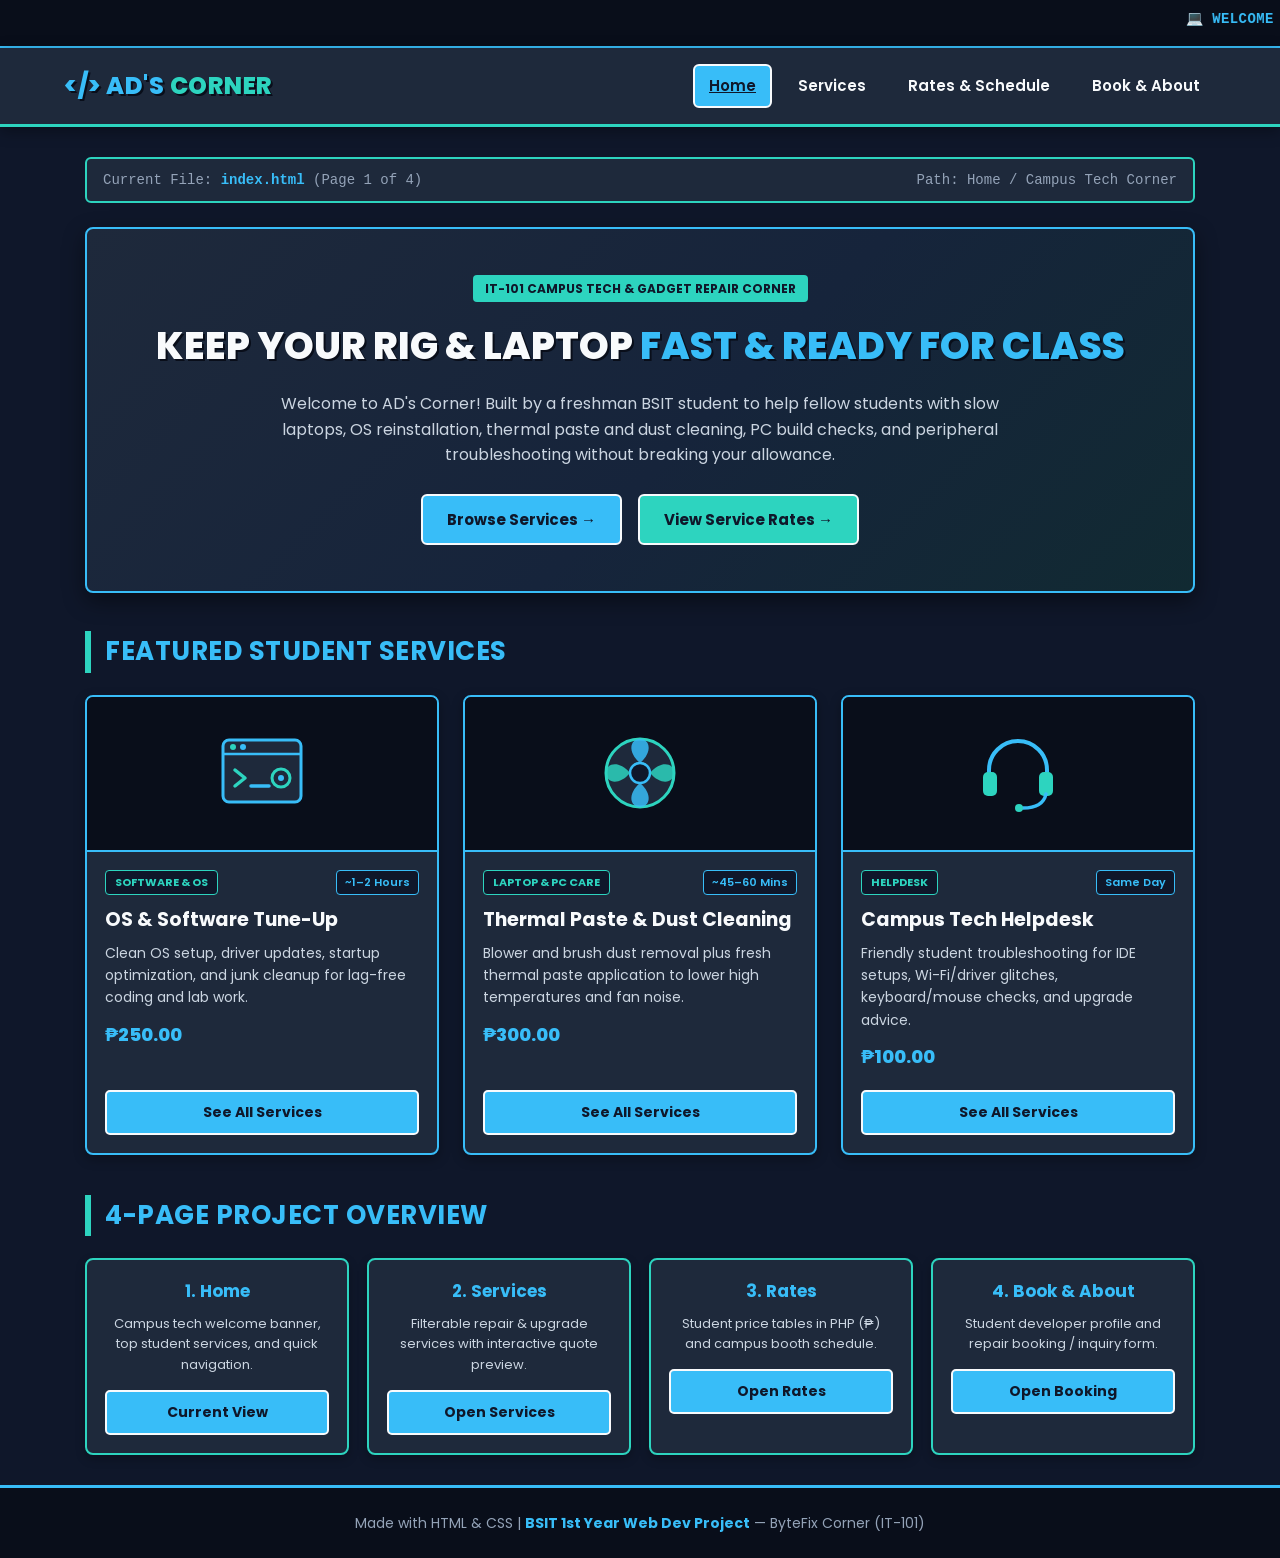
<file: index.html>
<!DOCTYPE html>
<html lang="en">
<head>
    <meta charset="UTF-8">
    <meta name="viewport" content="width=device-width, initial-scale=1.0">
    <title>AD's Corner - IT-101 Final Project</title>

    <!-- Google Fonts: Poppins & Roboto -->
    <link rel="preconnect" href="https://fonts.googleapis.com">
    <link rel="preconnect" href="https://fonts.gstatic.com" crossorigin>
    <link href="https://fonts.googleapis.com/css2?family=Poppins:wght@400;600;700;800&family=Roboto:wght@400;500;700&display=swap" rel="stylesheet">

    <!-- =================================================================
         INTERNAL CSS STYLESHEET (Pure Hand-Coded CSS3 - No Frameworks)
    ================================================================== -->
    <style>
        /* Reset default browser margins and padding */
        * {
            margin: 0;
            padding: 0;
            box-sizing: border-box;
        }

        html {
            scroll-behavior: smooth;
        }

        body {
            background-color: #0f172a;
            color: #f8fafc;
            font-family: 'Poppins', 'Roboto', Arial, sans-serif;
            line-height: 1.6;
        }

        /* 1. TOP ANNOUNCEMENT MARQUEE BANNER */
        .top-banner {
            background-color: #090e1a;
            color: #38bdf8;
            border-bottom: 2px solid #38bdf8;
            padding: 8px 0;
            font-family: 'Courier New', Courier, monospace;
            font-weight: bold;
            font-size: 14px;
            letter-spacing: 0.4px;
        }

        /* 2. HEADER & 4-PAGE NAVIGATION BAR (Flexbox) */
        header {
            background-color: #1e293b;
            border-bottom: 3px solid #2dd4bf;
            padding: 16px 5%;
            display: flex;
            justify-content: space-between;
            align-items: center;
            flex-wrap: wrap;
            gap: 15px;
            position: sticky;
            top: 0;
            z-index: 100;
            box-shadow: 0 4px 14px rgba(0, 0, 0, 0.35);
        }

        .logo {
            font-size: 24px;
            font-weight: 800;
            color: #38bdf8;
            text-decoration: none;
            text-shadow: 2px 2px 0px #090e1a;
            letter-spacing: 0.5px;
        }

        .logo span {
            color: #2dd4bf;
        }

        nav ul {
            list-style: none;
            display: flex;
            flex-wrap: wrap;
            gap: 10px;
        }

        nav ul li a {
            color: #f8fafc;
            text-decoration: none;
            font-weight: 600;
            font-size: 15px;
            padding: 8px 14px;
            border: 2px solid transparent;
            border-radius: 6px;
            transition: all 0.25s ease;
            cursor: pointer;
            display: inline-block;
        }

        nav ul li a:hover,
        nav ul li a.active-nav {
            background-color: #38bdf8;
            color: #0f172a;
            border-color: #f8fafc;
            text-decoration: underline;
        }

        /* MULTI-PAGE SYSTEM & SIMULATED FILE BREADCRUMB BAR */
        .page-view {
            display: none;
            animation: fadeInPage 0.3s ease-in-out;
        }

        .page-view.active-page {
            display: block;
        }

        @keyframes fadeInPage {
            from { opacity: 0; transform: translateY(8px); }
            to { opacity: 1; transform: translateY(0); }
        }

        .breadcrumb-bar {
            background-color: #1e293b;
            border: 2px solid #2dd4bf;
            border-radius: 6px;
            padding: 10px 16px;
            margin-bottom: 24px;
            font-family: 'Courier New', Courier, monospace;
            font-size: 14px;
            color: #94a3b8;
            display: flex;
            justify-content: space-between;
            align-items: center;
            flex-wrap: wrap;
            gap: 10px;
        }

        .breadcrumb-bar span {
            color: #38bdf8;
            font-weight: bold;
        }

        /* MAIN CONTAINER */
        .container {
            max-width: 1150px;
            margin: 0 auto;
            padding: 30px 20px;
            min-height: 72vh;
        }

        /* SECTION HEADINGS */
        .section-title {
            font-size: 26px;
            font-weight: 700;
            color: #38bdf8;
            border-left: 6px solid #2dd4bf;
            padding-left: 14px;
            margin-bottom: 22px;
            text-transform: uppercase;
            letter-spacing: 0.5px;
        }

        /* 3. HERO WELCOME BANNER */
        .hero-box {
            background: linear-gradient(135deg, #1e293b 0%, #16243b 55%, #112a32 100%);
            border: 2px solid #38bdf8;
            border-radius: 8px;
            padding: 46px 28px;
            text-align: center;
            margin-bottom: 38px;
            box-shadow: 0 8px 22px rgba(0, 0, 0, 0.45);
        }

        .hero-badge {
            display: inline-block;
            background-color: #2dd4bf;
            color: #0f172a;
            font-weight: 700;
            font-size: 12px;
            padding: 4px 12px;
            border-radius: 4px;
            margin-bottom: 14px;
            text-transform: uppercase;
        }

        .hero-box h1 {
            font-size: 38px;
            font-weight: 800;
            color: #f8fafc;
            margin-bottom: 14px;
            text-shadow: 2px 2px 0px #090e1a;
        }

        .hero-box h1 span {
            color: #38bdf8;
        }

        .hero-box p {
            max-width: 740px;
            margin: 0 auto 26px auto;
            color: #cbd5e1;
            font-size: 16px;
        }

        .hero-buttons {
            display: flex;
            justify-content: center;
            flex-wrap: wrap;
            gap: 16px;
        }

        /* STUDENT BUTTONS */
        .btn {
            display: inline-block;
            padding: 12px 24px;
            font-size: 15px;
            font-weight: 700;
            text-decoration: none;
            border-radius: 6px;
            cursor: pointer;
            font-family: 'Poppins', sans-serif;
            transition: transform 0.2s ease, box-shadow 0.2s ease;
        }

        .btn-blue {
            background-color: #38bdf8;
            color: #0f172a;
            border: 2px solid #f8fafc;
        }

        .btn-blue:hover {
            transform: scale(1.04);
            box-shadow: 0 0 14px rgba(56, 189, 248, 0.55);
        }

        .btn-teal {
            background-color: #2dd4bf;
            color: #0f172a;
            border: 2px solid #f8fafc;
        }

        .btn-teal:hover {
            transform: scale(1.04);
            box-shadow: 0 0 14px rgba(45, 212, 191, 0.55);
        }

        /* 4. CSS GRID FOR CARDS (Featured Services, Full Services, Directory) */
        .cards-grid {
            display: grid;
            grid-template-columns: repeat(3, 1fr);
            gap: 24px;
            margin-bottom: 40px;
        }

        .service-card {
            background-color: #1e293b;
            border: 2px solid #38bdf8;
            border-radius: 8px;
            overflow: hidden;
            display: flex;
            flex-direction: column;
            justify-content: space-between;
            box-shadow: 0 4px 12px rgba(0, 0, 0, 0.3);
            transition: transform 0.25s ease, box-shadow 0.25s ease, border-color 0.25s ease;
        }

        .service-card:hover {
            transform: scale(1.03);
            border-color: #2dd4bf;
            box-shadow: 0 8px 20px rgba(0, 0, 0, 0.45);
        }

        .service-banner {
            width: 100%;
            height: 155px;
            background-color: #090e1a;
            border-bottom: 2px solid #38bdf8;
            display: flex;
            align-items: center;
            justify-content: center;
        }

        .service-info {
            padding: 18px;
        }

        .badge-row {
            display: flex;
            justify-content: space-between;
            align-items: center;
            margin-bottom: 10px;
            flex-wrap: wrap;
            gap: 6px;
        }

        .category-tag {
            display: inline-block;
            background-color: #0f172a;
            color: #2dd4bf;
            border: 1px solid #2dd4bf;
            font-size: 11px;
            font-weight: 700;
            padding: 3px 9px;
            border-radius: 4px;
            text-transform: uppercase;
        }

        .turnaround-tag {
            display: inline-block;
            background-color: #0f172a;
            color: #38bdf8;
            border: 1px solid #38bdf8;
            font-size: 11px;
            font-weight: 600;
            padding: 3px 8px;
            border-radius: 4px;
        }

        .service-info h3 {
            font-size: 19px;
            color: #f8fafc;
            margin-bottom: 6px;
        }

        .service-info p {
            font-size: 14px;
            color: #cbd5e1;
            margin-bottom: 12px;
        }

        .rate-tag {
            font-size: 18px;
            font-weight: 800;
            color: #38bdf8;
        }

        .card-footer {
            padding: 0 18px 18px 18px;
        }

        .card-btn {
            width: 100%;
            padding: 10px;
            background-color: #38bdf8;
            color: #0f172a;
            font-family: 'Poppins', sans-serif;
            font-weight: 700;
            font-size: 14px;
            border: 2px solid #f8fafc;
            border-radius: 5px;
            cursor: pointer;
            transition: background-color 0.2s ease, transform 0.15s ease;
        }

        .card-btn:hover {
            background-color: #2dd4bf;
        }

        /* DIRECTORY BOXES ON HOME PAGE */
        .directory-grid {
            display: grid;
            grid-template-columns: repeat(4, 1fr);
            gap: 18px;
        }

        .dir-card {
            background-color: #1e293b;
            border: 2px solid #2dd4bf;
            border-radius: 8px;
            padding: 18px;
            text-align: center;
            box-shadow: 0 4px 10px rgba(0, 0, 0, 0.25);
            transition: transform 0.2s ease, border-color 0.2s ease;
        }

        .dir-card:hover {
            transform: translateY(-4px);
            border-color: #38bdf8;
        }

        .dir-card h4 {
            color: #38bdf8;
            font-size: 17px;
            margin-bottom: 8px;
        }

        .dir-card p {
            font-size: 13px;
            color: #cbd5e1;
            margin-bottom: 14px;
        }

        /* SERVICES FILTER BAR & DETAIL/QUOTE PREVIEW BOX */
        .filter-bar {
            display: flex;
            flex-wrap: wrap;
            gap: 10px;
            margin-bottom: 24px;
        }

        .filter-btn {
            background-color: #1e293b;
            color: #f8fafc;
            border: 2px solid #38bdf8;
            padding: 8px 15px;
            border-radius: 6px;
            font-family: 'Poppins', sans-serif;
            font-weight: 600;
            font-size: 14px;
            cursor: pointer;
            transition: all 0.2s ease;
        }

        .filter-btn:hover,
        .filter-btn.active-filter {
            background-color: #2dd4bf;
            color: #0f172a;
            border-color: #f8fafc;
        }

        .quote-preview-box {
            background-color: #1e293b;
            border: 2px solid #2dd4bf;
            border-radius: 8px;
            padding: 18px 22px;
            margin-bottom: 26px;
            box-shadow: 0 4px 14px rgba(0, 0, 0, 0.35);
            display: flex;
            justify-content: space-between;
            align-items: center;
            flex-wrap: wrap;
            gap: 16px;
        }

        .quote-preview-text h4 {
            color: #2dd4bf;
            font-size: 17px;
            margin-bottom: 4px;
        }

        .quote-preview-text p {
            color: #cbd5e1;
            font-size: 14px;
            margin: 0;
        }

        /* 5. HTML TABLES ON RATES & SCHEDULE PAGE */
        .table-wrapper {
            overflow-x: auto;
            border: 2px solid #38bdf8;
            border-radius: 8px;
            margin-bottom: 38px;
            box-shadow: 0 4px 14px rgba(0, 0, 0, 0.3);
        }

        table {
            width: 100%;
            border-collapse: collapse;
            background-color: #1e293b;
            text-align: left;
        }

        th {
            background-color: #090e1a;
            color: #38bdf8;
            font-size: 14px;
            text-transform: uppercase;
            padding: 14px 16px;
            border-bottom: 2px solid #38bdf8;
        }

        td {
            padding: 14px 16px;
            border-bottom: 1px solid #334155;
            font-size: 15px;
            color: #f8fafc;
        }

        /* Classic alternating row shading */
        tr:nth-child(even) {
            background-color: #172033;
        }

        tr:hover {
            background-color: #26354d;
        }

        .status-badge {
            display: inline-block;
            padding: 4px 10px;
            border-radius: 4px;
            font-size: 12px;
            font-weight: 800;
            font-family: 'Courier New', monospace;
        }

        .status-open {
            background-color: #2dd4bf;
            color: #0f172a;
        }

        .status-slots {
            background-color: #38bdf8;
            color: #0f172a;
        }

        /* 6. ABOUT & BOOKING 2-COLUMN CSS GRID & FORM */
        .about-grid {
            display: grid;
            grid-template-columns: 1fr 1.4fr;
            gap: 26px;
            align-items: start;
        }

        .dev-profile-card {
            background-color: #1e293b;
            border: 2px solid #2dd4bf;
            border-radius: 8px;
            padding: 24px;
            text-align: center;
            box-shadow: 0 4px 14px rgba(0, 0, 0, 0.3);
        }

        .dev-profile-card h3 {
            color: #38bdf8;
            margin: 12px 0 6px 0;
            font-size: 21px;
        }

        .dev-profile-card p {
            color: #cbd5e1;
            font-size: 14px;
            margin-bottom: 14px;
        }

        .dev-specs {
            list-style: none;
            text-align: left;
            margin-top: 14px;
            border-top: 1px solid #334155;
            padding-top: 14px;
            font-size: 14px;
        }

        .dev-specs li {
            margin-bottom: 8px;
            color: #e2e8f0;
        }

        .dev-specs strong {
            color: #2dd4bf;
        }

        .form-section {
            background-color: #1e293b;
            border: 2px solid #38bdf8;
            border-radius: 8px;
            padding: 28px;
            box-shadow: 0 4px 14px rgba(0, 0, 0, 0.3);
        }

        .form-group {
            margin-bottom: 16px;
        }

        .form-group label {
            display: block;
            font-weight: 600;
            margin-bottom: 6px;
            color: #f8fafc;
            font-size: 14px;
        }

        .form-group input,
        .form-group select,
        .form-group textarea {
            width: 100%;
            padding: 11px 12px;
            background-color: #0f172a;
            border: 2px solid #334155;
            border-radius: 6px;
            color: #f8fafc;
            font-family: 'Poppins', sans-serif;
            font-size: 14px;
        }

        .form-group input:focus,
        .form-group select:focus,
        .form-group textarea:focus {
            outline: none;
            border-color: #2dd4bf;
        }

        .submit-btn {
            background-color: #2dd4bf;
            color: #0f172a;
            font-family: 'Poppins', sans-serif;
            font-weight: 700;
            font-size: 15px;
            padding: 12px 24px;
            border: 2px solid #f8fafc;
            border-radius: 6px;
            cursor: pointer;
            width: 100%;
            transition: background-color 0.2s ease, transform 0.2s ease;
        }

        .submit-btn:hover {
            background-color: #38bdf8;
            transform: scale(1.02);
        }

        .confirmation-box {
            display: none;
            margin-top: 18px;
            padding: 15px;
            background-color: #132a33;
            border: 2px solid #2dd4bf;
            border-radius: 6px;
            color: #f8fafc;
            font-size: 14px;
        }

        /* 7. STUDENT FOOTER */
        footer {
            background-color: #090e1a;
            border-top: 3px solid #38bdf8;
            text-align: center;
            padding: 24px 15px;
            color: #94a3b8;
            font-size: 14px;
        }

        footer strong {
            color: #38bdf8;
        }

        /* RESPONSIVE MEDIA QUERIES */
        @media (max-width: 920px) {
            .cards-grid {
                grid-template-columns: repeat(2, 1fr);
            }
            .directory-grid {
                grid-template-columns: repeat(2, 1fr);
            }
            .about-grid {
                grid-template-columns: 1fr;
            }
        }

        @media (max-width: 600px) {
            header {
                flex-direction: column;
                text-align: center;
            }
            nav ul {
                justify-content: center;
            }
            .hero-box h1 {
                font-size: 28px;
            }
            .cards-grid,
            .directory-grid {
                grid-template-columns: 1fr;
            }
        }
    </style>
</head>
<body>

    <!-- =================================================================
         TOP ANNOUNCEMENT MARQUEE BANNER
    ================================================================== -->
    <div class="top-banner">
        <marquee behavior="scroll" direction="left" scrollamount="6">
            💻 WELCOME TO AD'S CORNER! &nbsp;|&nbsp; 🔧 CAMPUS TECH &amp; GADGET REPAIR / PC BUILD CORNER &nbsp;|&nbsp; 🎓 FREE DIAGNOSTICS FOR STUDENTS WITH VALID SCHOOL ID &nbsp;|&nbsp; ⚡ FAST OS TUNE-UPS, DUST CLEANING &amp; PERIPHERAL CHECKS!
        </marquee>
    </div>

    <!-- =================================================================
         HEADER WITH LOGO & 4-PAGE NAVIGATION BAR
    ================================================================== -->
    <header>
        <a href="#home" class="logo" onclick="switchPage('home', event)">&lt;/&gt; AD'S <span>CORNER</span></a>
        <nav>
            <ul>
                <li><a href="#home" id="nav-home" class="active-nav" onclick="switchPage('home', event)">Home</a></li>
                <li><a href="#services" id="nav-services" onclick="switchPage('services', event)">Services</a></li>
                <li><a href="#rates" id="nav-rates" onclick="switchPage('rates', event)">Rates &amp; Schedule</a></li>
                <li><a href="#contact" id="nav-contact" onclick="switchPage('contact', event)">Book &amp; About</a></li>
            </ul>
        </nav>
    </header>

    <!-- =================================================================
         MAIN CONTENT WRAPPER (CONTAINS ALL 4 SWITCHABLE PAGES)
    ================================================================== -->
    <main class="container">

        <!-- =============================================================
             PAGE 1: HOME (index.html)
        ============================================================== -->
        <div id="page-home" class="page-view active-page">
            <div class="breadcrumb-bar">
                <div>Current File: <span>index.html</span> (Page 1 of 4)</div>
                <div>Path: Home / Campus Tech Corner</div>
            </div>

            <!-- Hero Welcome Banner -->
            <section class="hero-box">
                <span class="hero-badge">IT-101 Campus Tech &amp; Gadget Repair Corner</span>
                <h1>KEEP YOUR RIG &amp; LAPTOP <span>FAST &amp; READY FOR CLASS</span></h1>
                <p>
                    Welcome to AD's Corner! Built by a freshman BSIT student to help fellow students with slow laptops, OS reinstallation, thermal paste and dust cleaning, PC build checks, and peripheral troubleshooting without breaking your allowance.
                </p>
                <div class="hero-buttons">
                    <button class="btn btn-blue" onclick="switchPage('services', event)">Browse Services &rarr;</button>
                    <button class="btn btn-teal" onclick="switchPage('rates', event)">View Service Rates &rarr;</button>
                </div>
            </section>

            <!-- Featured Services (3-Card Grid with Custom SVG Icons) -->
            <h2 class="section-title">Featured Student Services</h2>
            <div class="cards-grid">

                <!-- Featured 1: OS & Software Tune-Up -->
                <div class="service-card">
                    <div>
                        <div class="service-banner">
                            <svg width="110" height="110" viewBox="0 0 110 110" fill="none">
                                <!-- Terminal / OS Window -->
                                <rect x="16" y="22" width="78" height="62" rx="6" fill="#1e293b" stroke="#38bdf8" stroke-width="3"/>
                                <line x1="16" y1="36" x2="94" y2="36" stroke="#38bdf8" stroke-width="2.5"/>
                                <circle cx="26" cy="29" r="3" fill="#2dd4bf"/>
                                <circle cx="36" cy="29" r="3" fill="#38bdf8"/>
                                <!-- Command Prompt & Gear -->
                                <polyline points="28,52 38,60 28,68" stroke="#2dd4bf" stroke-width="3.5" stroke-linecap="round" stroke-linejoin="round"/>
                                <line x1="44" y1="68" x2="62" y2="68" stroke="#38bdf8" stroke-width="3.5" stroke-linecap="round"/>
                                <circle cx="74" cy="60" r="9" stroke="#2dd4bf" stroke-width="3"/>
                                <circle cx="74" cy="60" r="3" fill="#38bdf8"/>
                            </svg>
                        </div>
                        <div class="service-info">
                            <div class="badge-row">
                                <span class="category-tag">Software &amp; OS</span>
                                <span class="turnaround-tag">~1–2 Hours</span>
                            </div>
                            <h3>OS &amp; Software Tune-Up</h3>
                            <p>Clean OS setup, driver updates, startup optimization, and junk cleanup for lag-free coding and lab work.</p>
                            <div class="rate-tag">₱250.00</div>
                        </div>
                    </div>
                    <div class="card-footer">
                        <button class="card-btn" onclick="switchPage('services', event)">See All Services</button>
                    </div>
                </div>

                <!-- Featured 2: Thermal Paste & Dust Cleaning -->
                <div class="service-card">
                    <div>
                        <div class="service-banner">
                            <svg width="110" height="110" viewBox="0 0 110 110" fill="none">
                                <!-- Cooling Fan Housing -->
                                <circle cx="55" cy="55" r="34" fill="#1e293b" stroke="#2dd4bf" stroke-width="3"/>
                                <circle cx="55" cy="55" r="10" fill="#0f172a" stroke="#38bdf8" stroke-width="2.5"/>
                                <!-- Fan Blades -->
                                <path d="M55 21 C65 21 68 34 55 45 C42 34 45 21 55 21 Z" fill="#38bdf8" opacity="0.85"/>
                                <path d="M89 55 C89 65 76 68 65 55 C76 42 89 45 89 55 Z" fill="#2dd4bf" opacity="0.85"/>
                                <path d="M55 89 C45 89 42 76 55 65 C68 76 65 89 55 89 Z" fill="#38bdf8" opacity="0.85"/>
                                <path d="M21 55 C21 45 34 42 45 55 C34 68 21 65 21 55 Z" fill="#2dd4bf" opacity="0.85"/>
                            </svg>
                        </div>
                        <div class="service-info">
                            <div class="badge-row">
                                <span class="category-tag">Laptop &amp; PC Care</span>
                                <span class="turnaround-tag">~45–60 Mins</span>
                            </div>
                            <h3>Thermal Paste &amp; Dust Cleaning</h3>
                            <p>Blower and brush dust removal plus fresh thermal paste application to lower high temperatures and fan noise.</p>
                            <div class="rate-tag">₱300.00</div>
                        </div>
                    </div>
                    <div class="card-footer">
                        <button class="card-btn" onclick="switchPage('services', event)">See All Services</button>
                    </div>
                </div>

                <!-- Featured 3: Campus Tech Helpdesk -->
                <div class="service-card">
                    <div>
                        <div class="service-banner">
                            <svg width="110" height="110" viewBox="0 0 110 110" fill="none">
                                <!-- Headset / Tech Support Icon -->
                                <path d="M26 62 V52 A29 29 0 0 1 84 52 V62" stroke="#38bdf8" stroke-width="4" fill="none" stroke-linecap="round"/>
                                <rect x="20" y="54" width="14" height="24" rx="5" fill="#2dd4bf"/>
                                <rect x="76" y="54" width="14" height="24" rx="5" fill="#2dd4bf"/>
                                <!-- Mic Boom -->
                                <path d="M83 76 Q80 90 60 90" stroke="#38bdf8" stroke-width="3.5" fill="none" stroke-linecap="round"/>
                                <circle cx="56" cy="90" r="4" fill="#2dd4bf"/>
                            </svg>
                        </div>
                        <div class="service-info">
                            <div class="badge-row">
                                <span class="category-tag">Helpdesk</span>
                                <span class="turnaround-tag">Same Day</span>
                            </div>
                            <h3>Campus Tech Helpdesk</h3>
                            <p>Friendly student troubleshooting for IDE setups, Wi-Fi/driver glitches, keyboard/mouse checks, and upgrade advice.</p>
                            <div class="rate-tag">₱100.00</div>
                        </div>
                    </div>
                    <div class="card-footer">
                        <button class="card-btn" onclick="switchPage('services', event)">See All Services</button>
                    </div>
                </div>

            </div>

            <!-- 4-Page Overview Section -->
            <h2 class="section-title">4-Page Project Overview</h2>
            <div class="directory-grid">
                <div class="dir-card">
                    <h4>1. Home</h4>
                    <p>Campus tech welcome banner, top student services, and quick navigation.</p>
                    <button class="card-btn" onclick="switchPage('home', event)">Current View</button>
                </div>
                <div class="dir-card">
                    <h4>2. Services</h4>
                    <p>Filterable repair &amp; upgrade services with interactive quote preview.</p>
                    <button class="card-btn" onclick="switchPage('services', event)">Open Services</button>
                </div>
                <div class="dir-card">
                    <h4>3. Rates</h4>
                    <p>Student price tables in PHP (₱) and campus booth schedule.</p>
                    <button class="card-btn" onclick="switchPage('rates', event)">Open Rates</button>
                </div>
                <div class="dir-card">
                    <h4>4. Book &amp; About</h4>
                    <p>Student developer profile and repair booking / inquiry form.</p>
                    <button class="card-btn" onclick="switchPage('contact', event)">Open Booking</button>
                </div>
            </div>
        </div>

        <!-- =============================================================
             PAGE 2: SERVICES (services.html)
        ============================================================== -->
        <div id="page-services" class="page-view">
            <div class="breadcrumb-bar">
                <div>Current File: <span>services.html</span> (Page 2 of 4)</div>
                <div>Path: Home / Services</div>
            </div>

            <h2 class="section-title">Tech &amp; PC Services Catalog</h2>

            <!-- Category Filter Buttons -->
            <div class="filter-bar">
                <button class="filter-btn active-filter" onclick="filterServices('ALL', this)">All Services (6)</button>
                <button class="filter-btn" onclick="filterServices('LAPTOP_PC', this)">Laptop &amp; PC Care</button>
                <button class="filter-btn" onclick="filterServices('SOFTWARE_OS', this)">Software &amp; OS</button>
                <button class="filter-btn" onclick="filterServices('PERIPHERALS', this)">Peripherals &amp; Upgrades</button>
            </div>

            <!-- Clickable Detail / Quote Preview Box -->
            <div id="quotePreviewBox" class="quote-preview-box">
                <div class="quote-preview-text">
                    <h4 id="previewTitle">Quote Preview: Select any service card below</h4>
                    <p id="previewDesc">Click "Select for Quote" on any service card to check estimated student pricing, turnaround time, and jump straight to booking.</p>
                </div>
                <button class="btn btn-teal" onclick="switchPage('contact', event)">Book Selected Service &rarr;</button>
            </div>

            <!-- 6-Card Services Grid -->
            <div class="cards-grid" id="servicesGrid">

                <!-- Service 1: Thermal Paste & Dust Cleaning -->
                <div class="service-card" data-category="LAPTOP_PC">
                    <div>
                        <div class="service-banner">
                            <svg width="105" height="105" viewBox="0 0 110 110" fill="none">
                                <circle cx="55" cy="55" r="34" fill="#1e293b" stroke="#2dd4bf" stroke-width="3"/>
                                <circle cx="55" cy="55" r="10" fill="#0f172a" stroke="#38bdf8" stroke-width="2.5"/>
                                <path d="M55 21 C65 21 68 34 55 45 C42 34 45 21 55 21 Z" fill="#38bdf8"/>
                                <path d="M89 55 C89 65 76 68 65 55 C76 42 89 45 89 55 Z" fill="#2dd4bf"/>
                                <path d="M55 89 C45 89 42 76 55 65 C68 76 65 89 55 89 Z" fill="#38bdf8"/>
                                <path d="M21 55 C21 45 34 42 45 55 C34 68 21 65 21 55 Z" fill="#2dd4bf"/>
                            </svg>
                        </div>
                        <div class="service-info">
                            <div class="badge-row">
                                <span class="category-tag">Laptop &amp; PC Care</span>
                                <span class="turnaround-tag">45–60 Mins</span>
                            </div>
                            <h3>Thermal Paste &amp; Dust Cleaning</h3>
                            <p>Deep dust blow-out on heatsinks/fans and fresh thermal paste to stop thermal throttling.</p>
                            <div class="rate-tag">₱300.00</div>
                        </div>
                    </div>
                    <div class="card-footer">
                        <button class="card-btn" onclick="selectQuote('Thermal Paste & Dust Cleaning', '₱300.00', '45–60 Mins', 'Includes fan/heatsink dust removal and fresh thermal compound reapplication.')">Select for Quote</button>
                    </div>
                </div>

                <!-- Service 2: PC Cable & Airflow Check -->
                <div class="service-card" data-category="LAPTOP_PC">
                    <div>
                        <div class="service-banner">
                            <svg width="105" height="105" viewBox="0 0 110 110" fill="none">
                                <!-- PC Tower Outline -->
                                <rect x="30" y="18" width="50" height="74" rx="5" fill="#1e293b" stroke="#38bdf8" stroke-width="3"/>
                                <circle cx="55" cy="40" r="10" stroke="#2dd4bf" stroke-width="2.5"/>
                                <line x1="40" y1="62" x2="70" y2="62" stroke="#38bdf8" stroke-width="2.5" stroke-linecap="round"/>
                                <line x1="40" y1="72" x2="70" y2="72" stroke="#2dd4bf" stroke-width="2.5" stroke-linecap="round"/>
                            </svg>
                        </div>
                        <div class="service-info">
                            <div class="badge-row">
                                <span class="category-tag">Laptop &amp; PC Care</span>
                                <span class="turnaround-tag">30–45 Mins</span>
                            </div>
                            <h3>PC Cable &amp; Airflow Check</h3>
                            <p>Tidy internal case cabling, verify fan orientation, and inspect power/data connectors.</p>
                            <div class="rate-tag">₱200.00</div>
                        </div>
                    </div>
                    <div class="card-footer">
                        <button class="card-btn" onclick="selectQuote('PC Cable & Airflow Check', '₱200.00', '30–45 Mins', 'Organizes PSU cables, optimizes intake/exhaust airflow, and checks loose headers.')">Select for Quote</button>
                    </div>
                </div>

                <!-- Service 3: OS & Software Tune-Up -->
                <div class="service-card" data-category="SOFTWARE_OS">
                    <div>
                        <div class="service-banner">
                            <svg width="105" height="105" viewBox="0 0 110 110" fill="none">
                                <rect x="16" y="22" width="78" height="62" rx="6" fill="#1e293b" stroke="#38bdf8" stroke-width="3"/>
                                <line x1="16" y1="36" x2="94" y2="36" stroke="#38bdf8" stroke-width="2.5"/>
                                <polyline points="28,52 38,60 28,68" stroke="#2dd4bf" stroke-width="3.5" stroke-linecap="round" stroke-linejoin="round"/>
                                <line x1="44" y1="68" x2="64" y2="68" stroke="#38bdf8" stroke-width="3.5" stroke-linecap="round"/>
                            </svg>
                        </div>
                        <div class="service-info">
                            <div class="badge-row">
                                <span class="category-tag">Software &amp; OS</span>
                                <span class="turnaround-tag">1–2 Hours</span>
                            </div>
                            <h3>OS &amp; Software Tune-Up</h3>
                            <p>System cleanup, driver updates, bloatware removal, and boot-speed tuning for smooth schoolwork.</p>
                            <div class="rate-tag">₱250.00</div>
                        </div>
                    </div>
                    <div class="card-footer">
                        <button class="card-btn" onclick="selectQuote('OS & Software Tune-Up', '₱250.00', '1–2 Hours', 'Speeds up slow systems, updates drivers, and configures essential school/dev tools.')">Select for Quote</button>
                    </div>
                </div>

                <!-- Service 4: Fresh OS Install & Dev Setup -->
                <div class="service-card" data-category="SOFTWARE_OS">
                    <div>
                        <div class="service-banner">
                            <svg width="105" height="105" viewBox="0 0 110 110" fill="none">
                                <!-- USB / Storage Drive -->
                                <rect x="34" y="36" width="42" height="52" rx="6" fill="#1e293b" stroke="#2dd4bf" stroke-width="3"/>
                                <rect x="43" y="18" width="24" height="18" rx="2" fill="#38bdf8"/>
                                <circle cx="48" cy="27" r="2.5" fill="#0f172a"/>
                                <circle cx="62" cy="27" r="2.5" fill="#0f172a"/>
                                <line x1="44" y1="60" x2="66" y2="60" stroke="#2dd4bf" stroke-width="3" stroke-linecap="round"/>
                            </svg>
                        </div>
                        <div class="service-info">
                            <div class="badge-row">
                                <span class="category-tag">Software &amp; OS</span>
                                <span class="turnaround-tag">2–3 Hours</span>
                            </div>
                            <h3>Fresh OS Install &amp; Dev Setup</h3>
                            <p>Clean OS installation plus optional VS Code, Git, browser, and office essentials (bring license/key).</p>
                            <div class="rate-tag">₱350.00</div>
                        </div>
                    </div>
                    <div class="card-footer">
                        <button class="card-btn" onclick="selectQuote('Fresh OS Install & Dev Setup', '₱350.00', '2–3 Hours', 'Fresh operating system install with core drivers and student coding environment setup.')">Select for Quote</button>
                    </div>
                </div>

                <!-- Service 5: SSD / RAM Upgrade Install -->
                <div class="service-card" data-category="PERIPHERALS">
                    <div>
                        <div class="service-banner">
                            <svg width="105" height="105" viewBox="0 0 110 110" fill="none">
                                <!-- RAM / Memory Stick -->
                                <rect x="18" y="38" width="74" height="32" rx="4" fill="#1e293b" stroke="#38bdf8" stroke-width="3"/>
                                <rect x="28" y="46" width="12" height="12" rx="2" fill="#2dd4bf"/>
                                <rect x="48" y="46" width="12" height="12" rx="2" fill="#2dd4bf"/>
                                <rect x="68" y="46" width="12" height="12" rx="2" fill="#2dd4bf"/>
                                <line x1="24" y1="70" x2="86" y2="70" stroke="#38bdf8" stroke-width="3"/>
                            </svg>
                        </div>
                        <div class="service-info">
                            <div class="badge-row">
                                <span class="category-tag">Peripherals &amp; Upgrades</span>
                                <span class="turnaround-tag">30–45 Mins</span>
                            </div>
                            <h3>RAM / SSD Upgrade Install</h3>
                            <p>Safe installation of extra RAM sticks or NVMe/SATA SSD storage (parts supplied by student).</p>
                            <div class="rate-tag">₱200.00</div>
                        </div>
                    </div>
                    <div class="card-footer">
                        <button class="card-btn" onclick="selectQuote('RAM / SSD Upgrade Install', '₱200.00', '30–45 Mins', 'Labor for installing student-provided RAM or SSD and verifying capacity in BIOS/OS.')">Select for Quote</button>
                    </div>
                </div>

                <!-- Service 6: Keyboard & Peripheral Check -->
                <div class="service-card" data-category="PERIPHERALS">
                    <div>
                        <div class="service-banner">
                            <svg width="105" height="105" viewBox="0 0 110 110" fill="none">
                                <!-- Mechanical Keyboard Outline -->
                                <rect x="16" y="36" width="78" height="40" rx="6" fill="#1e293b" stroke="#2dd4bf" stroke-width="3"/>
                                <rect x="24" y="44" width="10" height="8" rx="1.5" fill="#38bdf8"/>
                                <rect x="38" y="44" width="10" height="8" rx="1.5" fill="#38bdf8"/>
                                <rect x="52" y="44" width="10" height="8" rx="1.5" fill="#38bdf8"/>
                                <rect x="66" y="44" width="20" height="8" rx="1.5" fill="#2dd4bf"/>
                                <rect x="30" y="58" width="50" height="8" rx="2" fill="#0f172a" stroke="#38bdf8" stroke-width="2"/>
                            </svg>
                        </div>
                        <div class="service-info">
                            <div class="badge-row">
                                <span class="category-tag">Peripherals &amp; Upgrades</span>
                                <span class="turnaround-tag">20–30 Mins</span>
                            </div>
                            <h3>Keyboard &amp; Peripheral Check</h3>
                            <p>Key-chatter testing, switch/keycap cleaning, and USB/Bluetooth mouse &amp; headset diagnostics.</p>
                            <div class="rate-tag">₱120.00</div>
                        </div>
                    </div>
                    <div class="card-footer">
                        <button class="card-btn" onclick="selectQuote('Keyboard & Peripheral Check', '₱120.00', '20–30 Mins', 'Tests key matrix, cleans dust under keycaps, and checks USB ports/dongles.')">Select for Quote</button>
                    </div>
                </div>

            </div>
        </div>

        <!-- =============================================================
             PAGE 3: RATES & SCHEDULE (rates.html)
        ============================================================== -->
        <div id="page-rates" class="page-view">
            <div class="breadcrumb-bar">
                <div>Current File: <span>rates.html</span> (Page 3 of 4)</div>
                <div>Path: Home / Rates &amp; Schedule</div>
            </div>

            <!-- Table 1: Student Service Rates & Turnaround Times (PHP ₱) -->
            <h2 class="section-title">Student Service Rates &amp; Turnaround Times</h2>
            <div class="table-wrapper">
                <table>
                    <thead>
                        <tr>
                            <th>Service Item</th>
                            <th>Category</th>
                            <th>Est. Turnaround</th>
                            <th>Student Rate (PHP)</th>
                            <th>Notes</th>
                        </tr>
                    </thead>
                    <tbody>
                        <tr>
                            <td><strong>Campus Tech Helpdesk</strong></td>
                            <td>Helpdesk</td>
                            <td>Same Day (15–30m)</td>
                            <td><strong>₱100.00</strong></td>
                            <td>Basic troubleshooting &amp; setup advice</td>
                        </tr>
                        <tr>
                            <td><strong>Keyboard &amp; Peripheral Check</strong></td>
                            <td>Peripherals &amp; Upgrades</td>
                            <td>20–30 Mins</td>
                            <td><strong>₱120.00</strong></td>
                            <td>Key test, cleaning &amp; port check</td>
                        </tr>
                        <tr>
                            <td><strong>PC Cable &amp; Airflow Check</strong></td>
                            <td>Laptop &amp; PC Care</td>
                            <td>30–45 Mins</td>
                            <td><strong>₱200.00</strong></td>
                            <td>Desktop tower cable &amp; fan check</td>
                        </tr>
                        <tr>
                            <td><strong>RAM / SSD Upgrade Install</strong></td>
                            <td>Peripherals &amp; Upgrades</td>
                            <td>30–45 Mins</td>
                            <td><strong>₱200.00</strong></td>
                            <td>Labor only (bring your own part)</td>
                        </tr>
                        <tr>
                            <td><strong>OS &amp; Software Tune-Up</strong></td>
                            <td>Software &amp; OS</td>
                            <td>1–2 Hours</td>
                            <td><strong>₱250.00</strong></td>
                            <td>Cleanup, drivers &amp; speed boost</td>
                        </tr>
                        <tr>
                            <td><strong>Thermal Paste &amp; Dust Cleaning</strong></td>
                            <td>Laptop &amp; PC Care</td>
                            <td>45–60 Mins</td>
                            <td><strong>₱300.00</strong></td>
                            <td>Includes fan clean + thermal paste</td>
                        </tr>
                        <tr>
                            <td><strong>Fresh OS Install &amp; Dev Setup</strong></td>
                            <td>Software &amp; OS</td>
                            <td>2–3 Hours</td>
                            <td><strong>₱350.00</strong></td>
                            <td>Clean OS + coding tools setup</td>
                        </tr>
                    </tbody>
                </table>
            </div>

            <!-- Table 2: Campus Booth Schedule & Queue Status -->
            <h2 class="section-title">Campus Booth Schedule &amp; Queue Status</h2>
            <div class="table-wrapper">
                <table>
                    <thead>
                        <tr>
                            <th>Day / Schedule</th>
                            <th>Booth Location</th>
                            <th>Operating Hours</th>
                            <th>Available Slots</th>
                            <th>Queue Status</th>
                        </tr>
                    </thead>
                    <tbody>
                        <tr>
                            <td><strong>Monday &amp; Wednesday</strong></td>
                            <td>SV Building</td>
                            <td>1:00 PM – 5:30 PM</td>
                            <td>5 Slots Left Today</td>
                            <td><span class="status-badge status-open">ACCEPTING</span></td>
                        </tr>
                        <tr>
                            <td><strong>Tuesday &amp; Thursday</strong></td>
                            <td>ST Quadrangle</td>
                            <td>10:30 AM – 4:00 PM</td>
                            <td>3 Slots Left Today</td>
                            <td><span class="status-badge status-slots">LIMITED</span></td>
                        </tr>
                        <tr>
                            <td><strong>Friday</strong></td>
                            <td>CT Building</td>
                            <td>1:00 PM – 6:00 PM</td>
                            <td>6 Slots Left</td>
                            <td><span class="status-badge status-open">ACCEPTING</span></td>
                        </tr>
                        <tr>
                            <td><strong>Saturday</strong></td>
                            <td>Ozanam Building</td>
                            <td>9:00 AM – 3:00 PM</td>
                            <td>4 Slots Left</td>
                            <td><span class="status-badge status-slots">BY APPOINTMENT</span></td>
                        </tr>
                    </tbody>
                </table>
            </div>
        </div>

        <!-- =============================================================
             PAGE 4: BOOK & ABOUT (contact.html)
        ============================================================== -->
        <div id="page-contact" class="page-view">
            <div class="breadcrumb-bar">
                <div>Current File: <span>contact.html</span> (Page 4 of 4)</div>
                <div>Path: Home / Book &amp; About</div>
            </div>

            <div class="about-grid">
                <!-- Left Column: About the Student Dev Card -->
                <div class="dev-profile-card">
                    <svg width="92" height="92" viewBox="0 0 100 100" fill="none">
                        <circle cx="50" cy="50" r="46" stroke="#38bdf8" stroke-width="4" fill="#0f172a"/>
                        <circle cx="50" cy="38" r="14" fill="#2dd4bf"/>
                        <path d="M26 78 C28 62, 72 62, 74 78" stroke="#38bdf8" stroke-width="4" fill="none" stroke-linecap="round"/>
                    </svg>
                    <h3>About the Student Dev</h3>
                    <p>
                        Hi! I am a 1st-year BSIT student building this website while helping classmates keep their laptops, PCs, and peripherals running smoothly between classes.
                    </p>                 
                </div>

                <!-- Right Column: Book a Repair / Inquiry Form -->
                <section class="form-section">
                    <h2 class="section-title">Book a Repair / Inquiry</h2>
                    <p style="color: #cbd5e1; margin-bottom: 18px; font-size: 14px;">
                        Need a tune-up, dust cleaning, OS reinstall, or quick tech check? Fill out the form below to reserve a slot.
                    </p>

                    <form id="bookingForm">
                        <div class="form-group">
                            <label for="studentName">Student Name:</label>
                            <input type="text" id="studentName" name="studentName" placeholder="e.g., Juan Dela Cruz" required>
                        </div>

                        <div class="form-group">
                            <label for="courseSection">Course / Section:</label>
                            <input type="text" id="courseSection" name="courseSection" placeholder="e.g., BSIT 1-A" required>
                        </div>

                        <div class="form-group">
                            <label for="deviceType">Device Type:</label>
                            <select id="deviceType" name="deviceType" required>
                                <option value="">-- Select Device Type --</option>
                                <option value="Laptop (Windows / Linux)">Laptop (Windows / Linux)</option>
                                <option value="Desktop PC / Custom Rig">Desktop PC / Custom Rig</option>
                                <option value="Keyboard / Mouse / Headset">Keyboard / Mouse / Headset</option>
                                <option value="Storage (SSD / HDD / Flash Drive)">Storage (SSD / HDD / Flash Drive)</option>
                            </select>
                        </div>

                        <div class="form-group">
                            <label for="issueDesc">Issue Description / Requested Service:</label>
                            <textarea id="issueDesc" name="issueDesc" rows="4" placeholder="Describe what is happening (e.g., overheating fans, slow boot, need OS tune-up or RAM upgrade)..." required></textarea>
                        </div>

                        <button type="submit" class="submit-btn">Submit Repair Booking</button>
                    </form>

                    <!-- Instant Confirmation Feedback -->
                    <div id="bookingConfirmation" class="confirmation-box"></div>
                </section>
            </div>
        </div>

    </main>

    <!-- =================================================================
         CLASSIC STUDENT-MADE FOOTER
    ================================================================== -->
    <footer>
        <p>Made with HTML &amp; CSS | <strong>BSIT 1st Year Web Dev Project</strong> &mdash; ByteFix Corner (IT-101)</p>
    </footer>

    <!-- =================================================================
         JAVASCRIPT FOR 4-PAGE NAVIGATION, SERVICE FILTER, QUOTE & BOOKING
    ================================================================== -->
    <script>
        // Switch cleanly between the 4 pages (home, services, rates, contact)
        function switchPage(pageName, event) {
            if (event) {
                event.preventDefault();
            }

            const pages = document.querySelectorAll('.page-view');
            pages.forEach(page => page.classList.remove('active-page'));

            const navLinks = document.querySelectorAll('nav ul li a');
            navLinks.forEach(link => link.classList.remove('active-nav'));

            const targetPage = document.getElementById('page-' + pageName);
            const targetNav = document.getElementById('nav-' + pageName);

            if (targetPage) targetPage.classList.add('active-page');
            if (targetNav) targetNav.classList.add('active-nav');

            window.scrollTo({ top: 0, behavior: 'smooth' });
        }

        // Filter service cards by category on Services page
        function filterServices(category, btnElement) {
            const buttons = document.querySelectorAll('.filter-btn');
            buttons.forEach(btn => btn.classList.remove('active-filter'));
            btnElement.classList.add('active-filter');

            const cards = document.querySelectorAll('#servicesGrid .service-card');
            cards.forEach(card => {
                if (category === 'ALL' || card.getAttribute('data-category') === category) {
                    card.style.display = 'flex';
                } else {
                    card.style.display = 'none';
                }
            });
        }

        // Update the detail/quote preview box when a service is selected
        function selectQuote(serviceName, rate, turnaround, details) {
            const titleEl = document.getElementById('previewTitle');
            const descEl = document.getElementById('previewDesc');
            const boxEl = document.getElementById('quotePreviewBox');

            titleEl.textContent = "Quote Preview: " + serviceName + " — " + rate + " (" + turnaround + ")";
            descEl.textContent = details;

            // Pre-fill issue description on booking form for convenience
            const issueField = document.getElementById('issueDesc');
            if (issueField && !issueField.value.trim()) {
                issueField.value = "Requested service: " + serviceName + " (" + rate + ")";
            }

            boxEl.style.borderColor = '#38bdf8';
            boxEl.scrollIntoView({ behavior: 'smooth', block: 'nearest' });
        }

        // Handle repair booking form submission with instant confirmation
        document.getElementById('bookingForm').addEventListener('submit', function(e) {
            e.preventDefault();

            const name = document.getElementById('studentName').value.trim();
            const section = document.getElementById('courseSection').value.trim();
            const device = document.getElementById('deviceType').value;
            const issue = document.getElementById('issueDesc').value.trim();
            const confirmBox = document.getElementById('bookingConfirmation');

            confirmBox.style.display = 'block';
            confirmBox.innerHTML =
                "<strong>Booking Logged!</strong> Thanks, <strong>" + name + "</strong> (" + section + "). " +
                "We noted your <strong>" + device + "</strong> request: <em>\"" + issue + "\"</em>. " +
                "Bring your school ID and back up your files before dropping by ByteFix Corner!";

            this.reset();
        });
    </script>

</body>
</html>
</file>
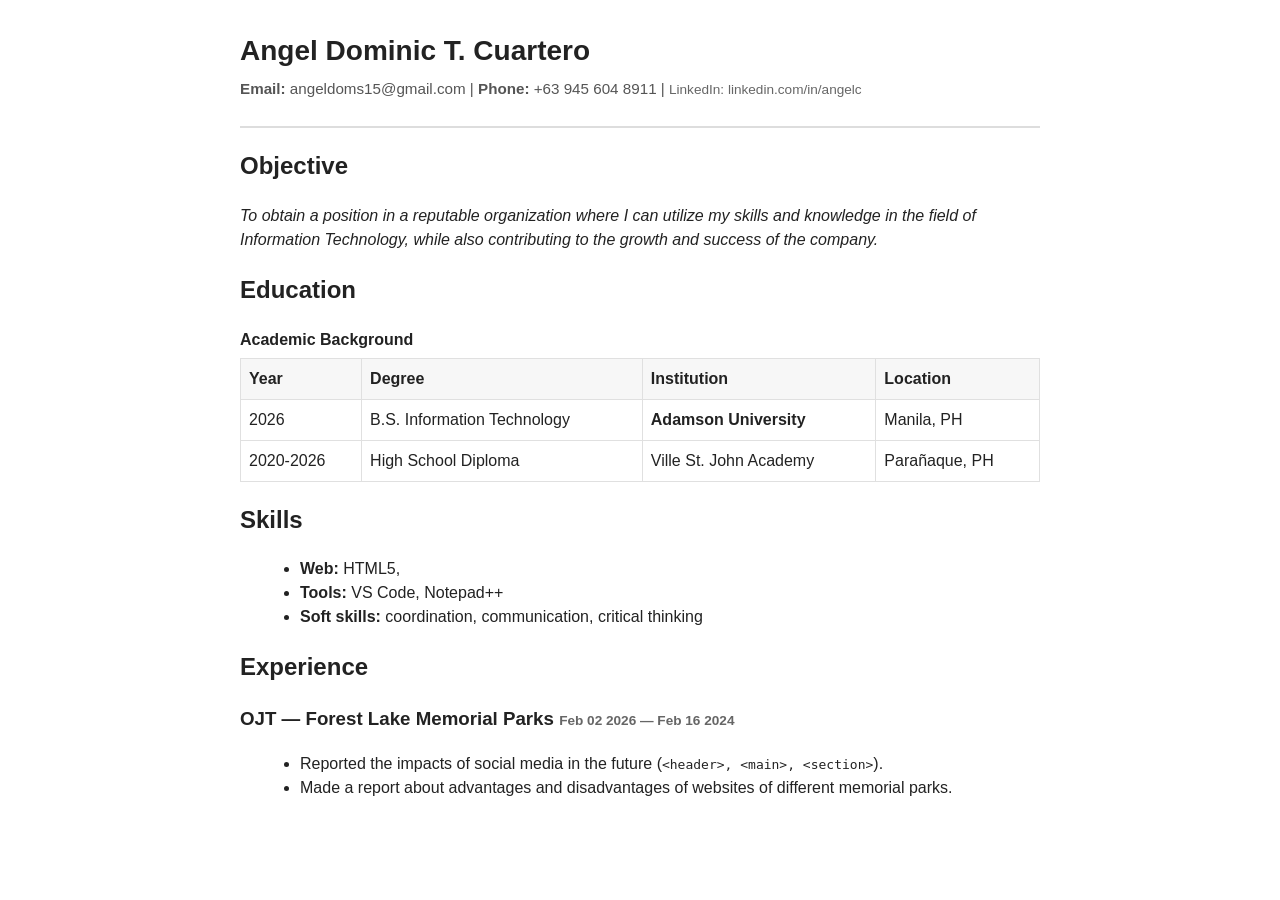
<file: index (1).html>
<!DOCTYPE html>
<html lang="en">
<head>
	<meta charset="utf-8" />
	<meta name="viewport" content="width=device-width, initial-scale=1" />
	<title>Resume — Angel Dominic T. Cuartero</title>
	<style>
		body {
			font-family: Arial, sans-serif;
			line-height: 1.5;
			max-width: 800px;
			margin: 30px auto;
			padding: 0 20px;
			color: #222;
			
		}
		header {
			border-bottom: 2px solid #ddd;
			padding-bottom: 10px;
			margin-bottom: 16px;
			
		}
		
		h1 {
			font-size: 28px;
			margin: 0;
			
		}
		
		.contact {
			font-size: 0.95rem;
			color: #555;
			margin-top: 6px;
			
		}
		
		section {
			margin-bottom: 14px;
			
		}
		
		table {
			width: 100%;
			border-collapse: collapse;
			margin-top: 8px;
			
		}
		
		table caption {
			font-weight: bold;
			text-align: left;
			margin-bottom: 6px;
			
			}
			
		th, td {
			border: 1px solid #e0e0e0;
			padding: 8px;
			text-align: left;
		}
		
		th {
			background: #f7f7f7;
			
		}
		
		ul {
			margin: 8px 0 8px 20px;
			
		}

		.job-title {
			font-weight: 700;
			
		}
		
		.small {
			font-size: 0.85rem;
			color: #666;
			
		}
		
		footer {
			margin-top: 18px;
			
		}
		
		hr {
			border: none;
			border-top: 1px solid #eee;
			margin: 12px 0;
			
		}
			
	</style>
</head>
<body>
	<header>
		<h1>Angel Dominic T. Cuartero</h1>
		<p class="contact">
			<strong>Email:</strong> angeldoms15@gmail.com |
			<strong>Phone:</strong> +63 945 604 8911 |
			<span class="small">LinkedIn: linkedin.com/in/angelc</span>
		</p>
	</header>
	<section id="objective">
		<h2>Objective</h2>
		<p>
			<em>
				To obtain a position in a reputable organization where I can utilize my skills and knowledge in the field of Information 
Technology, while also contributing to the growth and success of the company.
			</em>
		</p>
	</section>
	<section id="education">
		<h2>Education</h2>
		<table>
			<caption>Academic Background</caption>
			<thead>
				<tr>
					<th scope="col">Year</th>
					<th scope="col">Degree</th>
					<th scope="col">Institution</th>
					<th scope="col">Location</th>
				</tr>
			</thead>
			<tbody>
				<tr>
					<td>2026</td>
					<td>B.S. Information Technology</td>
					<td><strong>Adamson University</strong></td>
					<td>Manila, PH</td>
				</tr>
				<tr>
					<td>2020-2026</td>
					<td>High School Diploma</td>
					<td>Ville St. John Academy</td>
					<td>Parañaque, PH</td>
				</tr>
			</tbody>
		</table>
	</section>
	<section id="skills">
		<h2>Skills</h2>
		<ul>
			<li><strong>Web:</strong> HTML5,</li>
			<li><strong>Tools:</strong> VS Code, Notepad++</li>
			<li><strong>Soft skills:</strong> coordination, communication, critical thinking</li>
		</ul>
	</section>
	<section id="experience">
		<h2>Experience</h2>
		<article>
			<h3 class="job-title">
				OJT — Forest Lake Memorial Parks <span class="small">
					Feb 02 2026 —
					Feb 16 2024
				</span>
			</h3>
			<ul>
				<li>
					Reported the impacts of social media in the future
					(<code>&lt;header&gt;, &lt;main&gt;, &lt;section&gt;</code>).
				</li>
				<li>Made a report about advantages and disadvantages of websites of different memorial parks.</li>
</file>
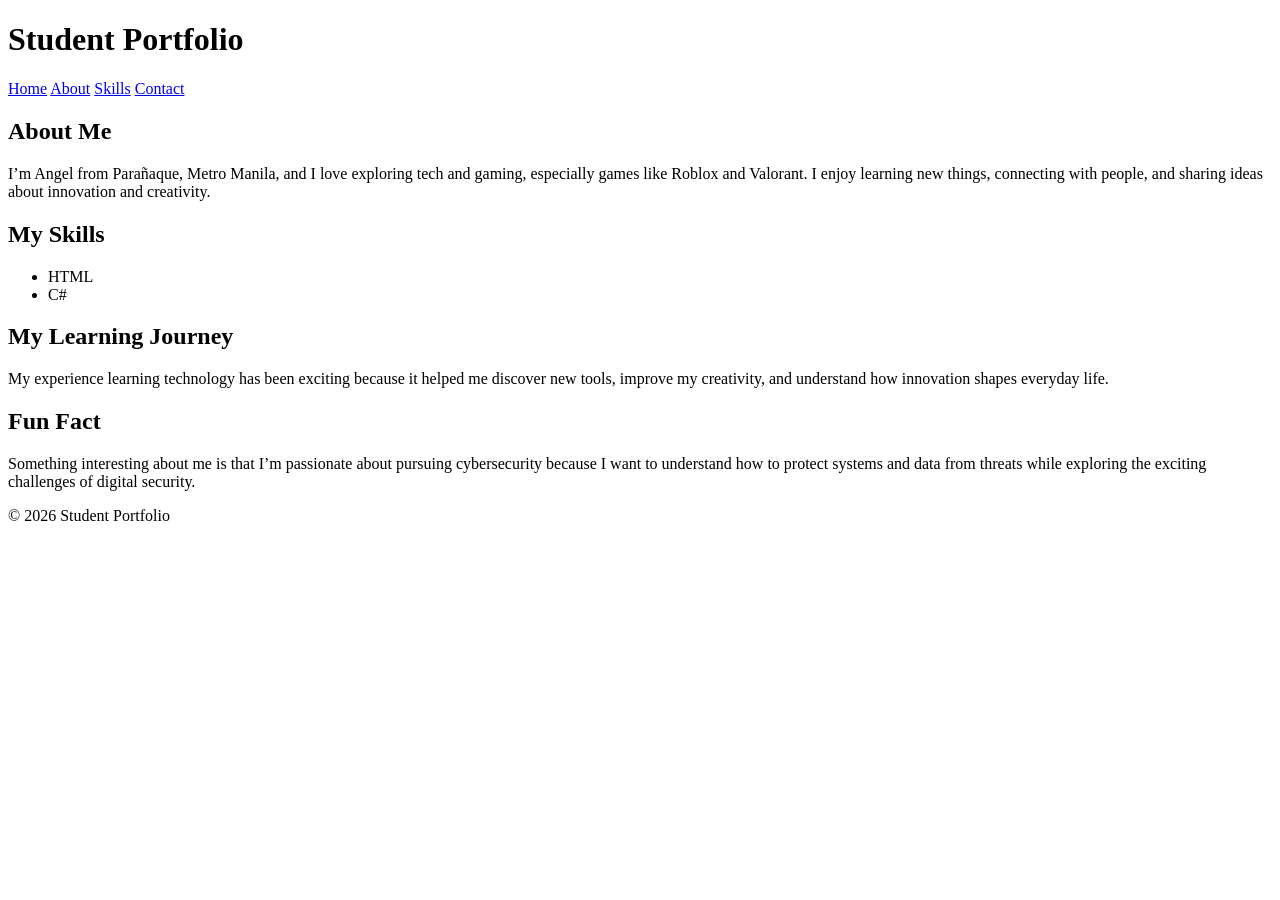
<file: index (2).html>
<!DOCTYPE html>

<html lang="en">

 

<header>

  <meta charset="UTF-8">

  <title>My Personal Webpage</title>

</header>

 

<body>

 

  <header>

    <h1>Student Portfolio</h1>

  </header>

 

  <nav>

    <a href="#">Home</a>

    <a href="#">About</a>

    <a href="#">Skills</a>

    <a href="#">Contact</a>

  </nav>

 

  <main>

 

    <section>

      <h2>About Me</h2>

      <p>I’m Angel from Parañaque, Metro Manila, and I love exploring tech and gaming, especially games like Roblox and Valorant. I enjoy learning new things, connecting with people, and sharing ideas about innovation and creativity.</p>

    </section>

 

    <section>

      <h2>My Skills</h2>

      <ul>

        <li>HTML</li>

        <li>C#</li>

      </ul>

    </section>

 

    <article>

      <h2>My Learning Journey</h2>

      <p>

        My experience learning technology has been exciting because it helped me discover new tools, improve my creativity, and understand how innovation shapes everyday life.

      </p>

    </article>

 

    <aside>

      <h2>Fun Fact</h2>

      <p>Something interesting about me is that I’m passionate about pursuing cybersecurity because I want to understand how to protect systems and data from threats while exploring the exciting challenges of digital security.</p>

    </aside>

 

  </main>

 

  <footer>

    <p>&copy; 2026 Student Portfolio</p>

  </footer>

 

</body>

 

</html>
</file>
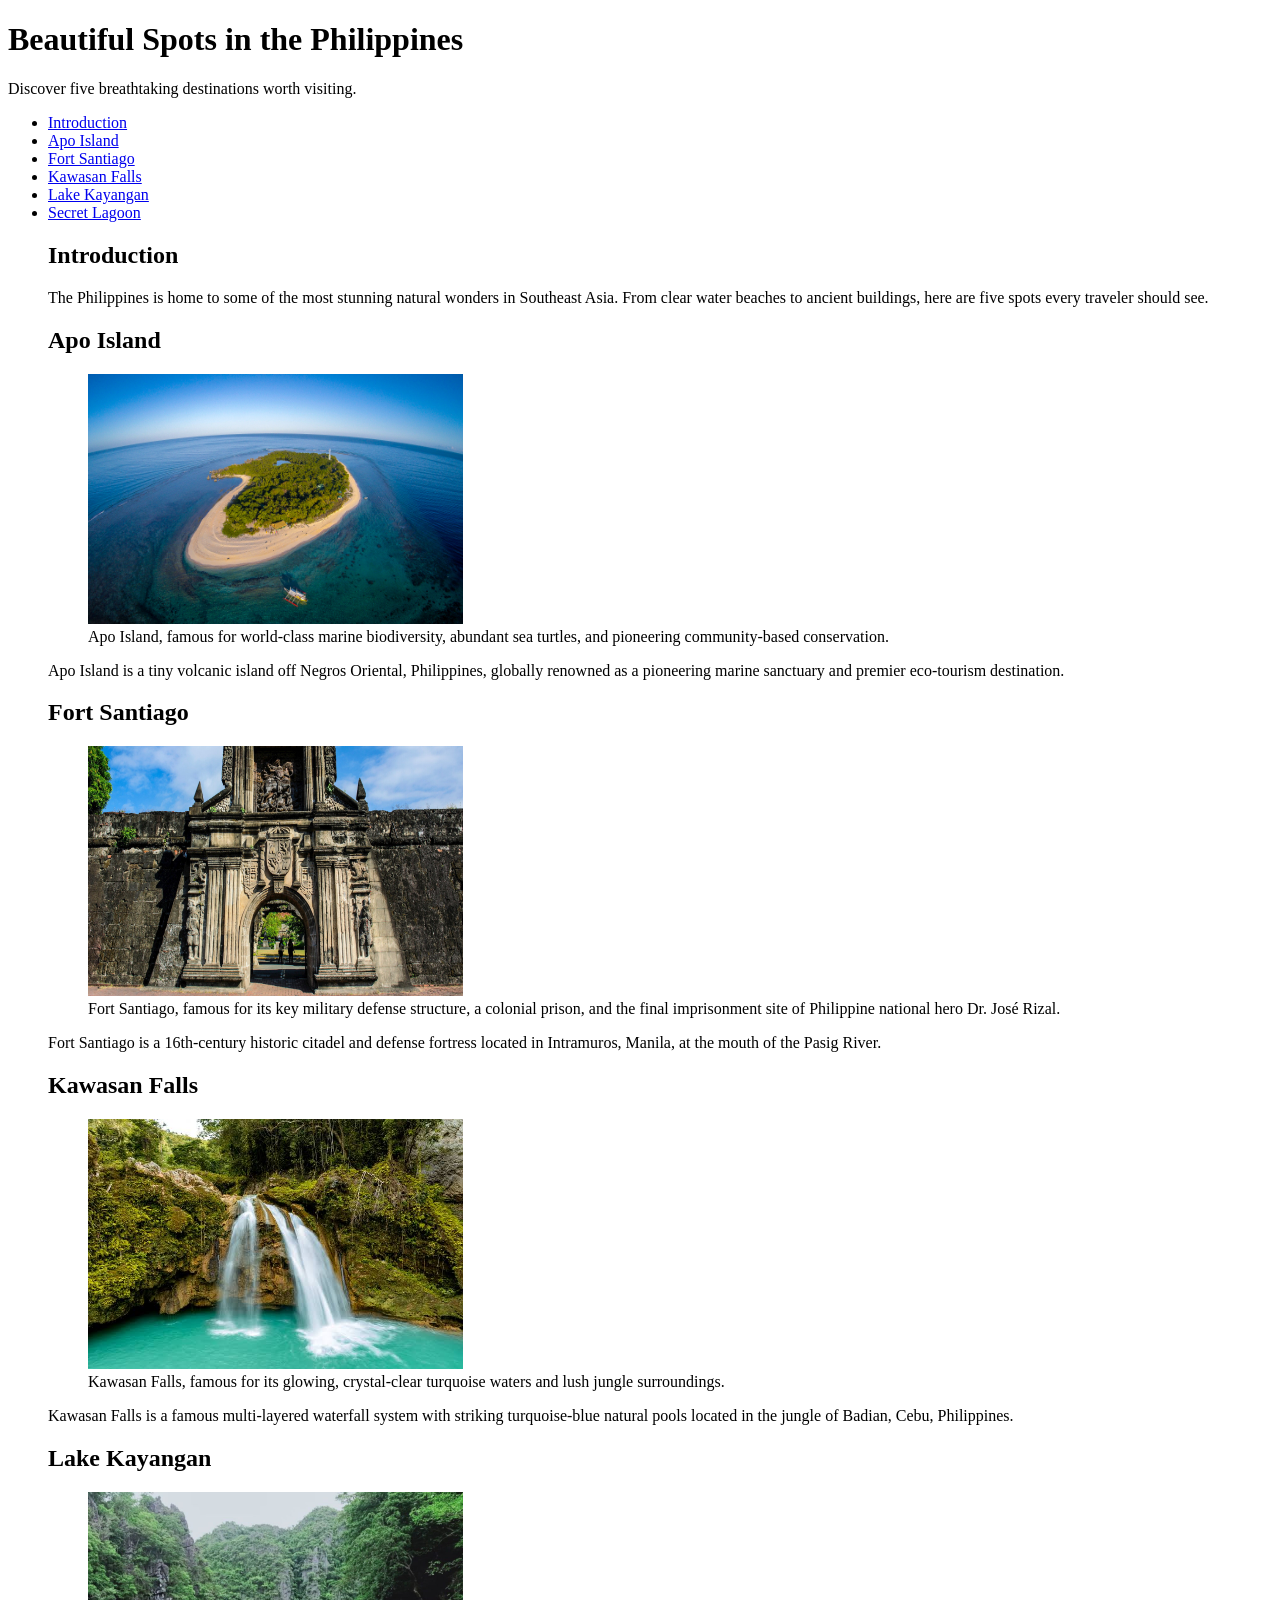
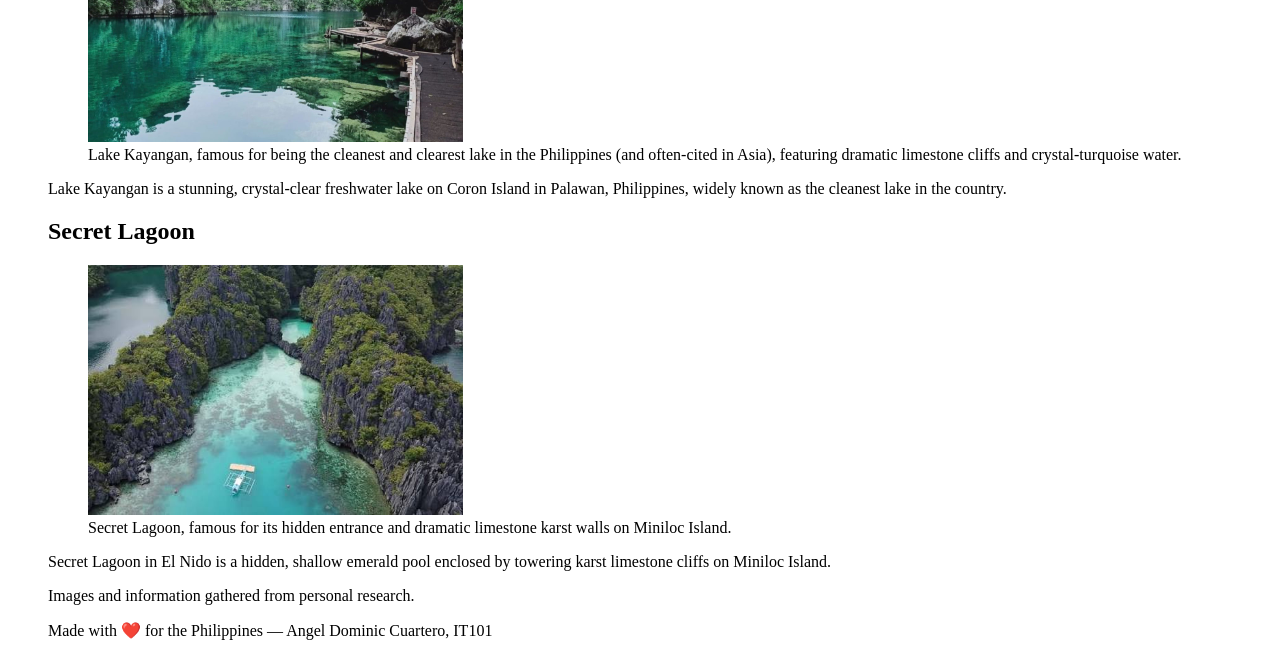
<file: index (3).html>
<!DOCTYPE html>
<html lang="en">
<head>
<meta charset="UTF-8">
<meta name="viewport" content="width=device-width, initial-scale=1.0">
<title>Beautiful Spots in the Philippines</title>
</head>
<body>
<header>
	<h1>Beautiful Spots in the Philippines</h1>
	<p>Discover five breathtaking destinations worth visiting.</p>
	
<nav>
	<ul>
		<li><a href="#intro">Introduction</a></li>
		<li><a href="#apo_island">Apo Island</a></li>
		<li><a href="#fort_santiago">Fort Santiago</a></li>
		<li><a href="#kawasan_falls">Kawasan Falls</a></li>
		<li><a href="#lake_kayangan">Lake Kayangan</a></li>
		<li><a href="#secret_lagoon">Secret Lagoon</a></li>
<main>

	<section id="intro">
	  <h2>Introduction</h2>
	  <p>The Philippines is home to some of the most stunning natural
		 wonders in Southeast Asia. From clear water beaches to ancient
		 buildings, here are five spots every traveler should see.</p>
</section>

<article id="apo_island">
	<h2>Apo Island</h2>
	<figure>
	  <img src="Apo_Island_of_Apo_Reef_Natural_Park.jpg" width="375" height="250">
	  <figcaption>Apo Island, famous for world-class marine biodiversity, abundant sea turtles, and pioneering community-based conservation.</figcaption>
	</figure>
	<p>Apo Island is a tiny volcanic island off Negros Oriental, Philippines, 
	   globally renowned as a pioneering marine sanctuary and premier eco-tourism destination.</p>
</article>

<article id="fort_santiago">
	<h2>Fort Santiago</h2>
	<figure>
	  <img src="Fort_Santiago.jpg" width="375" height="250">
	  <figcaption>Fort Santiago, famous for its key military defense structure, a colonial prison, 
				  and the final imprisonment site of Philippine national hero Dr. José Rizal.</figcaption>
	</figure>
	<p>Fort Santiago is a 16th-century historic citadel and defense fortress located in Intramuros, 
	   Manila, at the mouth of the Pasig River.</p>
</article>

<article id="kawasan_falls">
	<h2>Kawasan Falls</h2>
	<figure>
	  <img src="Kawasan_Falls.jpg" width="375" height="250">
	  <figcaption>Kawasan Falls, famous for its glowing, crystal-clear turquoise waters and lush jungle surroundings.</figcaption>
	</figure>
	<p>Kawasan Falls is a famous multi-layered waterfall system with striking turquoise-blue 
	   natural pools located in the jungle of Badian, Cebu, Philippines.</p>
</article>

<article id="lake_kayangan">
	<h2>Lake Kayangan</h2>
	<figure>
	  <img src="Kayangan_Lake.jpg" width="375" height="250">
	  <figcaption>Lake Kayangan, famous for being the cleanest and clearest lake in the Philippines (and often-cited in Asia), 
				  featuring dramatic limestone cliffs and crystal-turquoise water.</figcaption>
	</figure>
	<p>Lake Kayangan is a stunning, crystal-clear freshwater lake on Coron Island in Palawan, Philippines, 
	   widely known as the cleanest lake in the country.</p>
</article>

<article id="secret_lagoon">
	<h2>Secret Lagoon</h2>
	<figure>
	  <img src="Secret_Lagoon.jpg" width="375" height="250">
	  <figcaption>Secret Lagoon, famous for its hidden entrance and dramatic limestone karst walls on Miniloc Island.</figcaption>
	</figure>
	<p>Secret Lagoon in El Nido is a hidden, shallow emerald pool enclosed by towering karst limestone cliffs on Miniloc Island.</p>
</article>

<footer>
	<p>Images and information gathered from personal research.</p>
	<p>Made with ❤️ for the Philippines &mdash; Angel Dominic Cuartero, IT101</p>
</footer>

</main>
</ul>
</nav>	
</header>
</body>
</html>
</file>
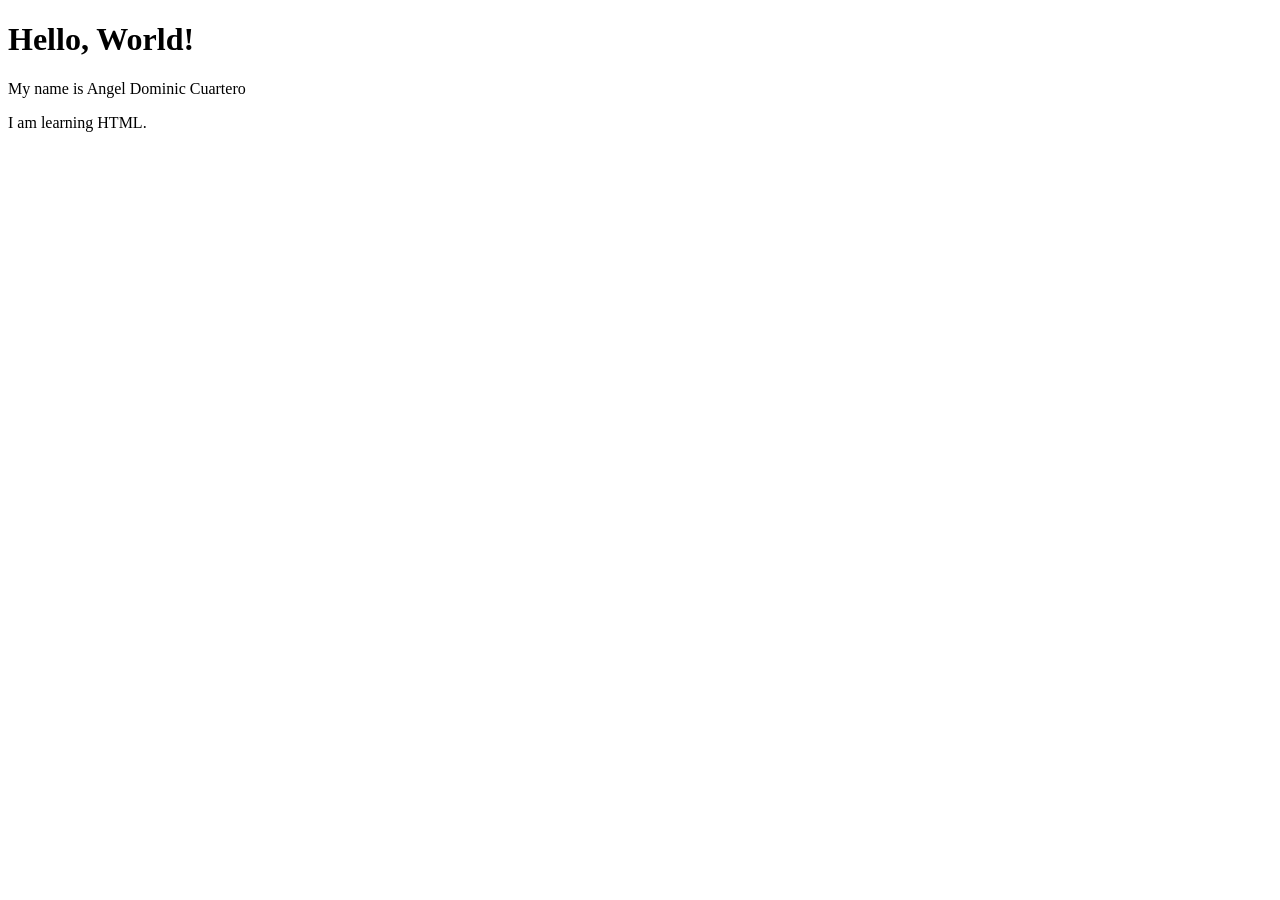
<file: index1.html>
<!DOCTYPE html>

<html>



<head>

   <title>My First Webpage</title>

</head>



<body>



   <h1>Hello, World!</h1>



   <p>My name is Angel Dominic Cuartero </p>



   <p>I am learning HTML.</p>



</body>



</html>
</file>
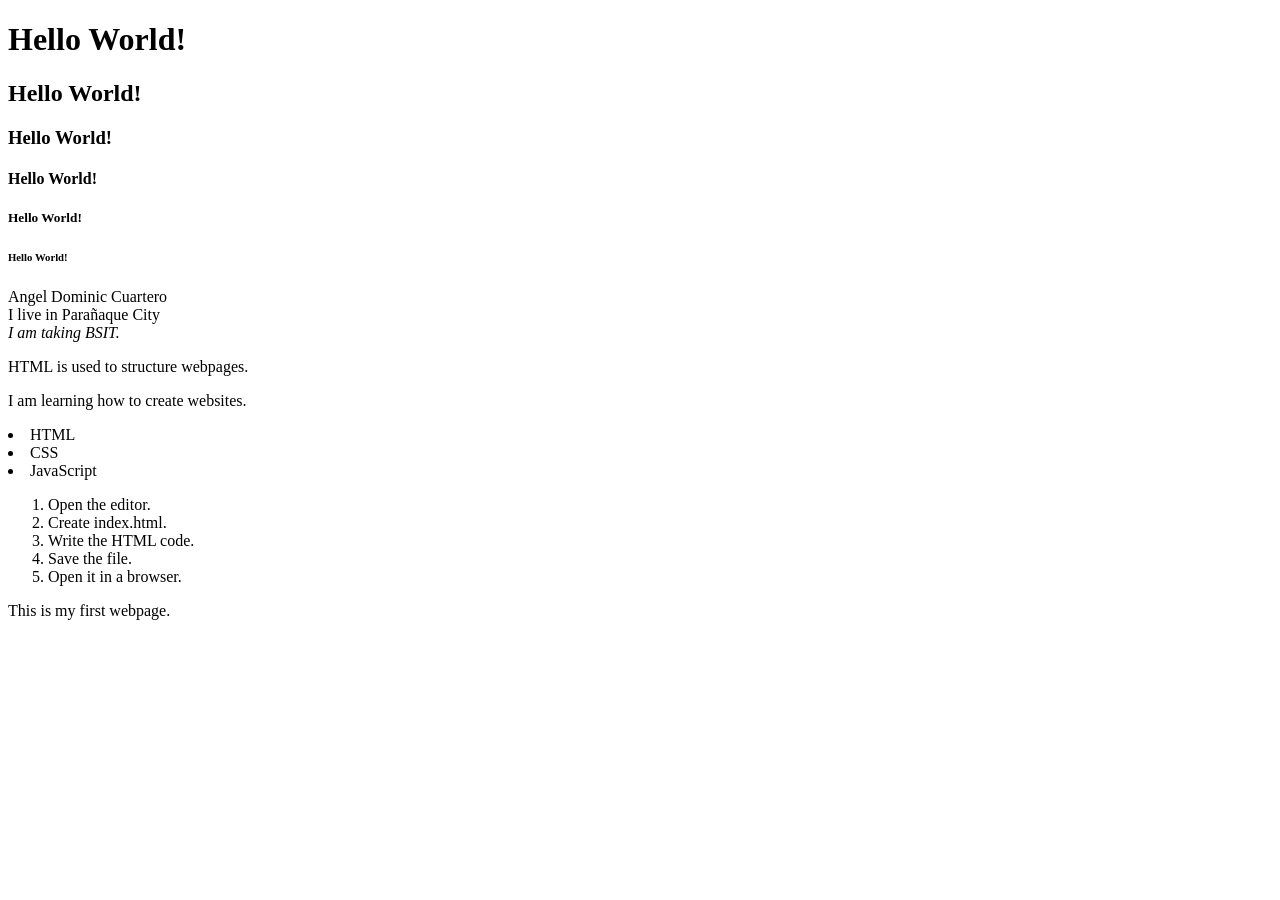
<file: index2.html>
<!DOCTYPE html> 

<html>

<head>

   <title>EXPLORING</title>

</head>

 

<body>

<h1>Hello World! </h1>

<h2>Hello World! </h2>

<h3>Hello World! </h3>

<h4>Hello World! </h4>

<h5>Hello World! </h5>

<h6>Hello World! </h6>



<p>

   Angel Dominic Cuartero<br>

  I live in Parañaque City<br>



<em>I am taking BSIT.</em>





 <p>HTML is used to structure webpages.</p>

<p>I am learning how to create websites.</p



<ul>

   <li>HTML</li>

   <li>CSS</li>

   <li>JavaScript</li>

</ul>



<ol>

   <li>Open the editor.</li>

   <li>Create index.html.</li>

   <li>Write the HTML code.</li>

   <li>Save the file.</li>

   <li>Open it in a browser.</li>

</ol>



 <p>This is my first webpage.</p>





 

</body>

</html>
</file>
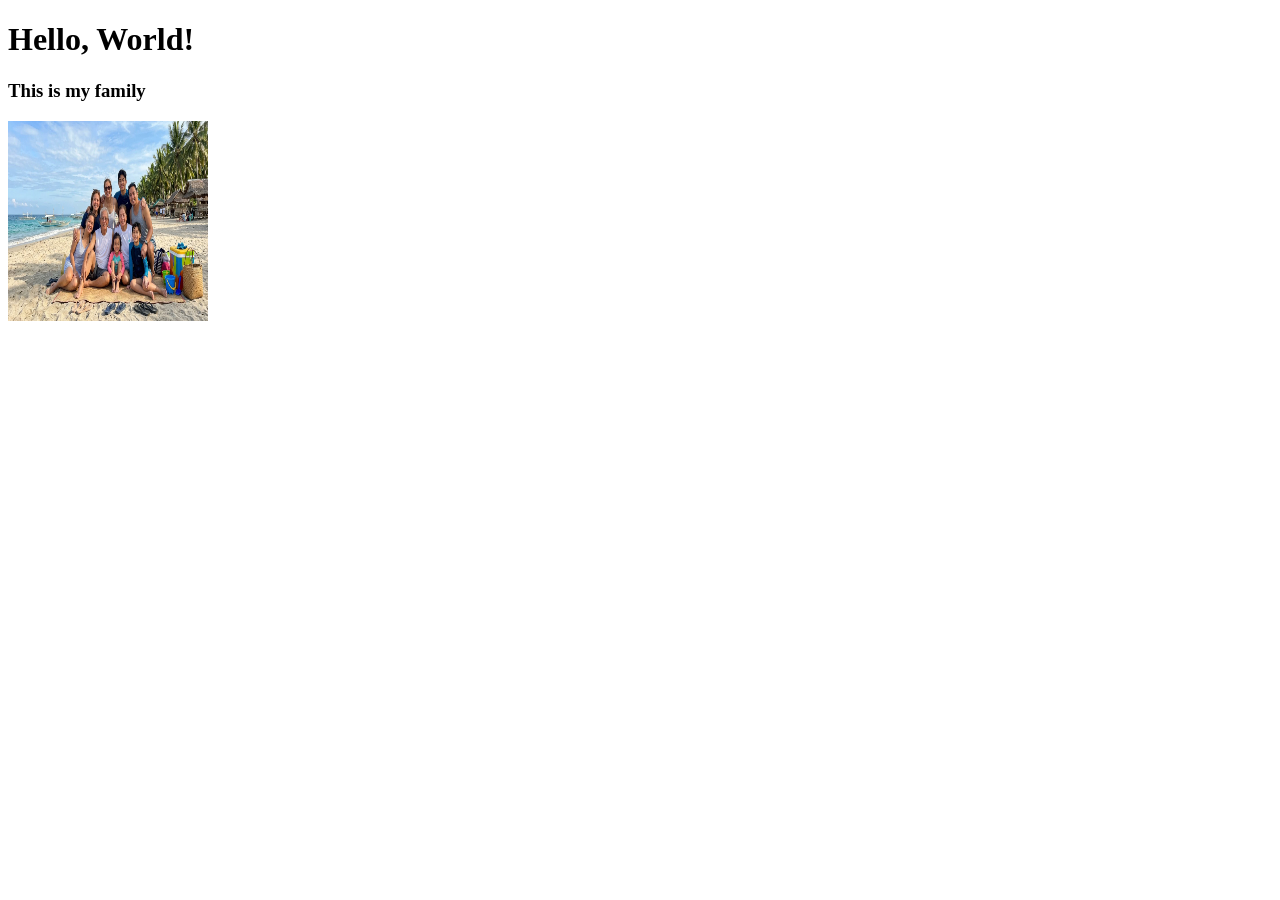
<file: index3.html>
<!DOCTYPE html>



<html>







<head>



  <title>My First Webpage</title>



</head>







<body>







  <h1>Hello, World!</h1>

  <H3>This is my family</H3>

  <img src="family.jpg" width=200 height= 200 alt="A beautiful family">





  





</body>







</html>
</file>
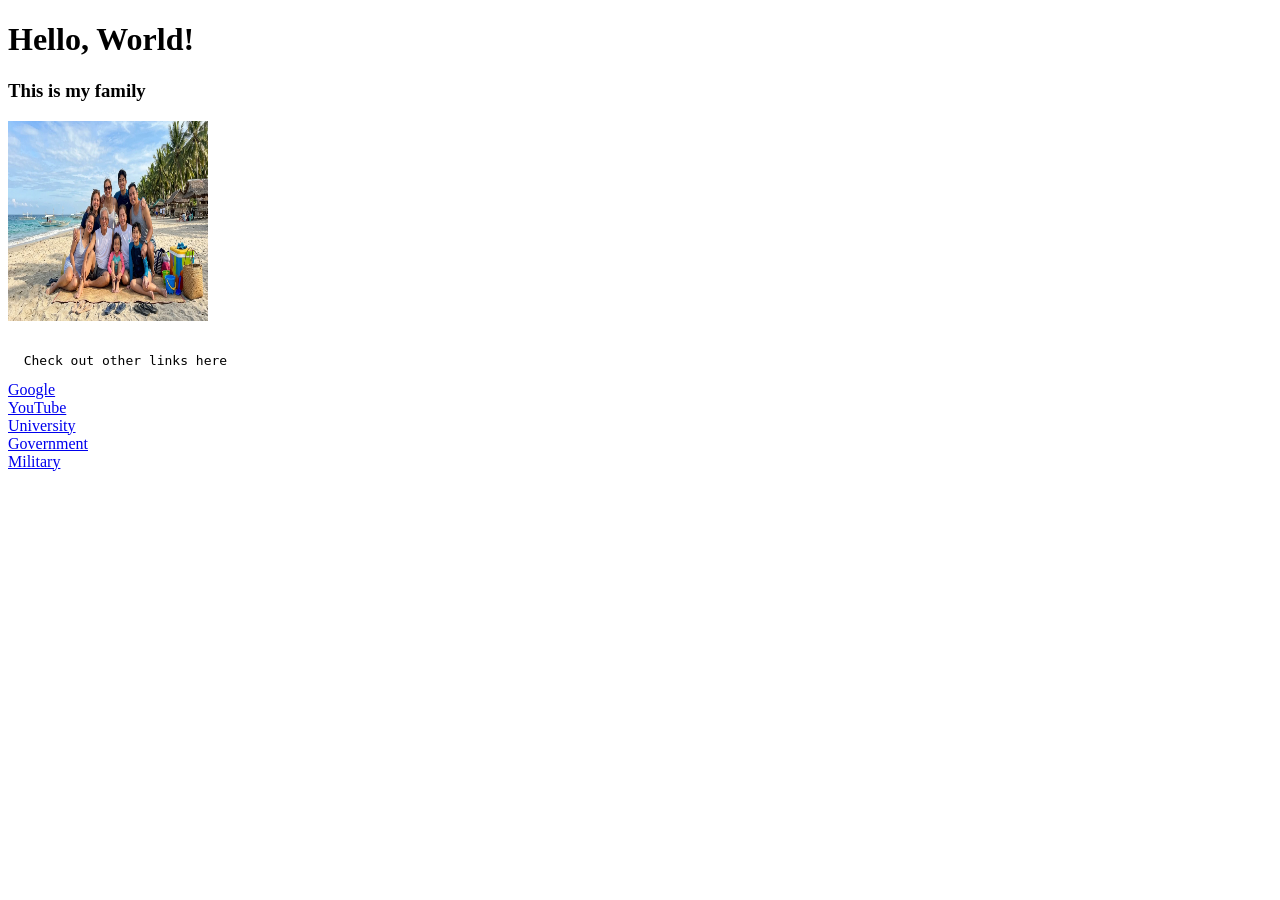
<file: index4.html>
<!DOCTYPE html>

<html>

<head>

  <title>My First Webpage</title>

</head>

<body>

  <h1>Hello, World!</h1>

  <H3>This is my family</H3>

  <img src="family.jpg" width=200 height= 200 alt="A beautiful family">

  <pre>

  Check out other links here</pre>

  <!-- This is a comment -->

  <a href="https://www.google.com">Google</a><br>

  <a href="https://www.youtube.com">YouTube</a><br>

  <a href="https://www.adamson.edu.ph">University</a><br>

  <a href="https://www.pagibigfund.gov.ph/">Government</a><br>

  <a href="https://www.darpa.mil">Military</a><br>

 </body>

</html>
</file>
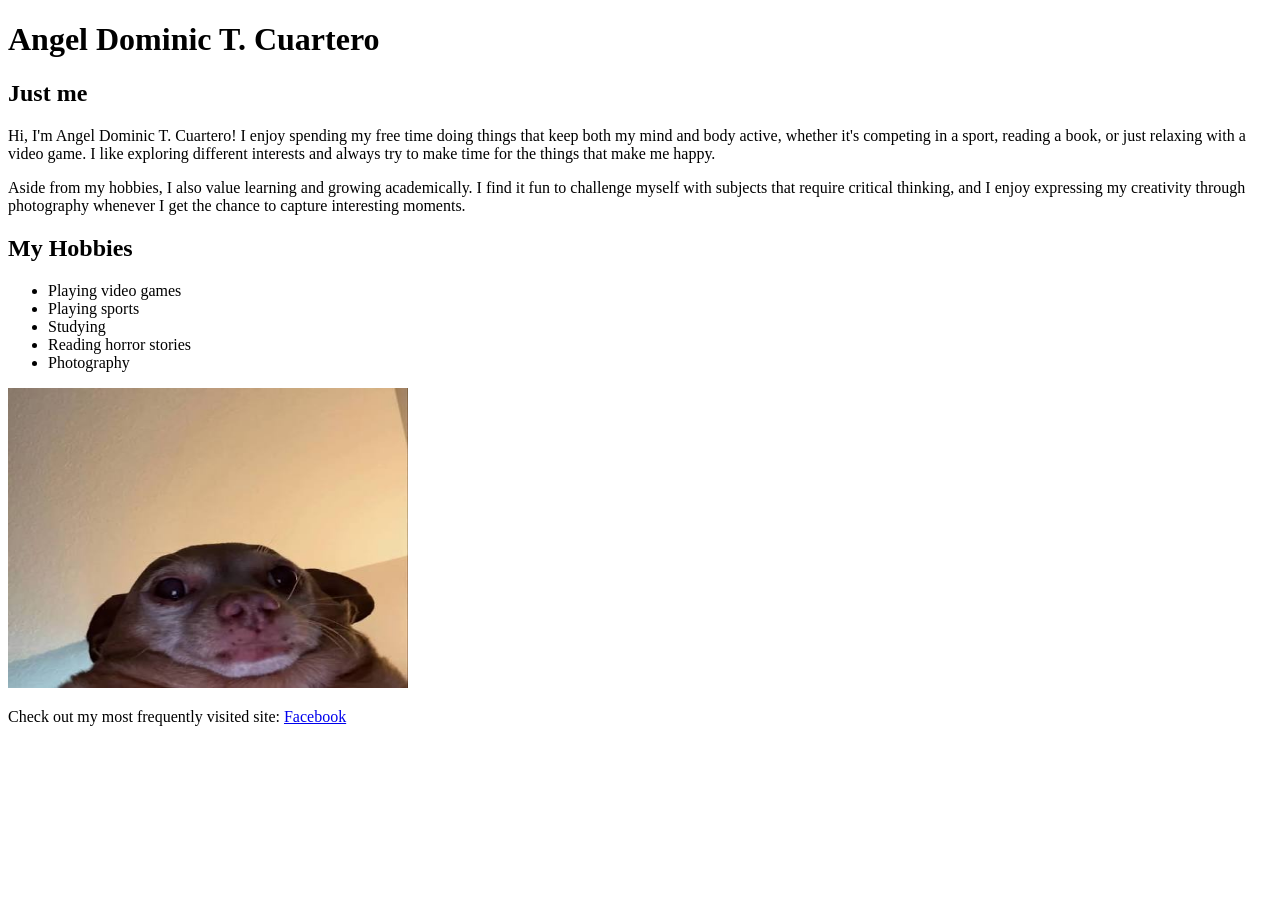
<file: ItsPersonal.html>
<!DOCTYPE html>

<html>

<head>

  <title>Midterm Activity 1</title>
  
</head>

<body>

  <h1>Angel Dominic T. Cuartero</h1>
  
  <h2>Just me</h2>
  
  <p>Hi, I'm Angel Dominic T. Cuartero! I enjoy spending my free time doing things that keep both my mind and body active, whether it's competing in a sport, reading a book, or just relaxing with a video game. I like exploring different interests and always try to make time for the things that make me happy.</p>
  
  <p>Aside from my hobbies, I also value learning and growing academically. I find it fun to challenge myself with subjects that require critical thinking, and I enjoy expressing my creativity through photography whenever I get the chance to capture interesting moments.</p>
  
  <h2>My Hobbies</h2>
  <ul>
    <li>Playing video games</li>
	<li>Playing sports</li>
	<li>Studying</li>
	<li>Reading horror stories</li>
	<li>Photography</li>
  </ul>
  
  <img src="dogie.jpg" width="400" height="300">
  
  <p>Check out my most frequently visited site: <a href="https://www.facebook.com" target="_blank">Facebook</a></p>
  
 </body>
 </html>
</file>
